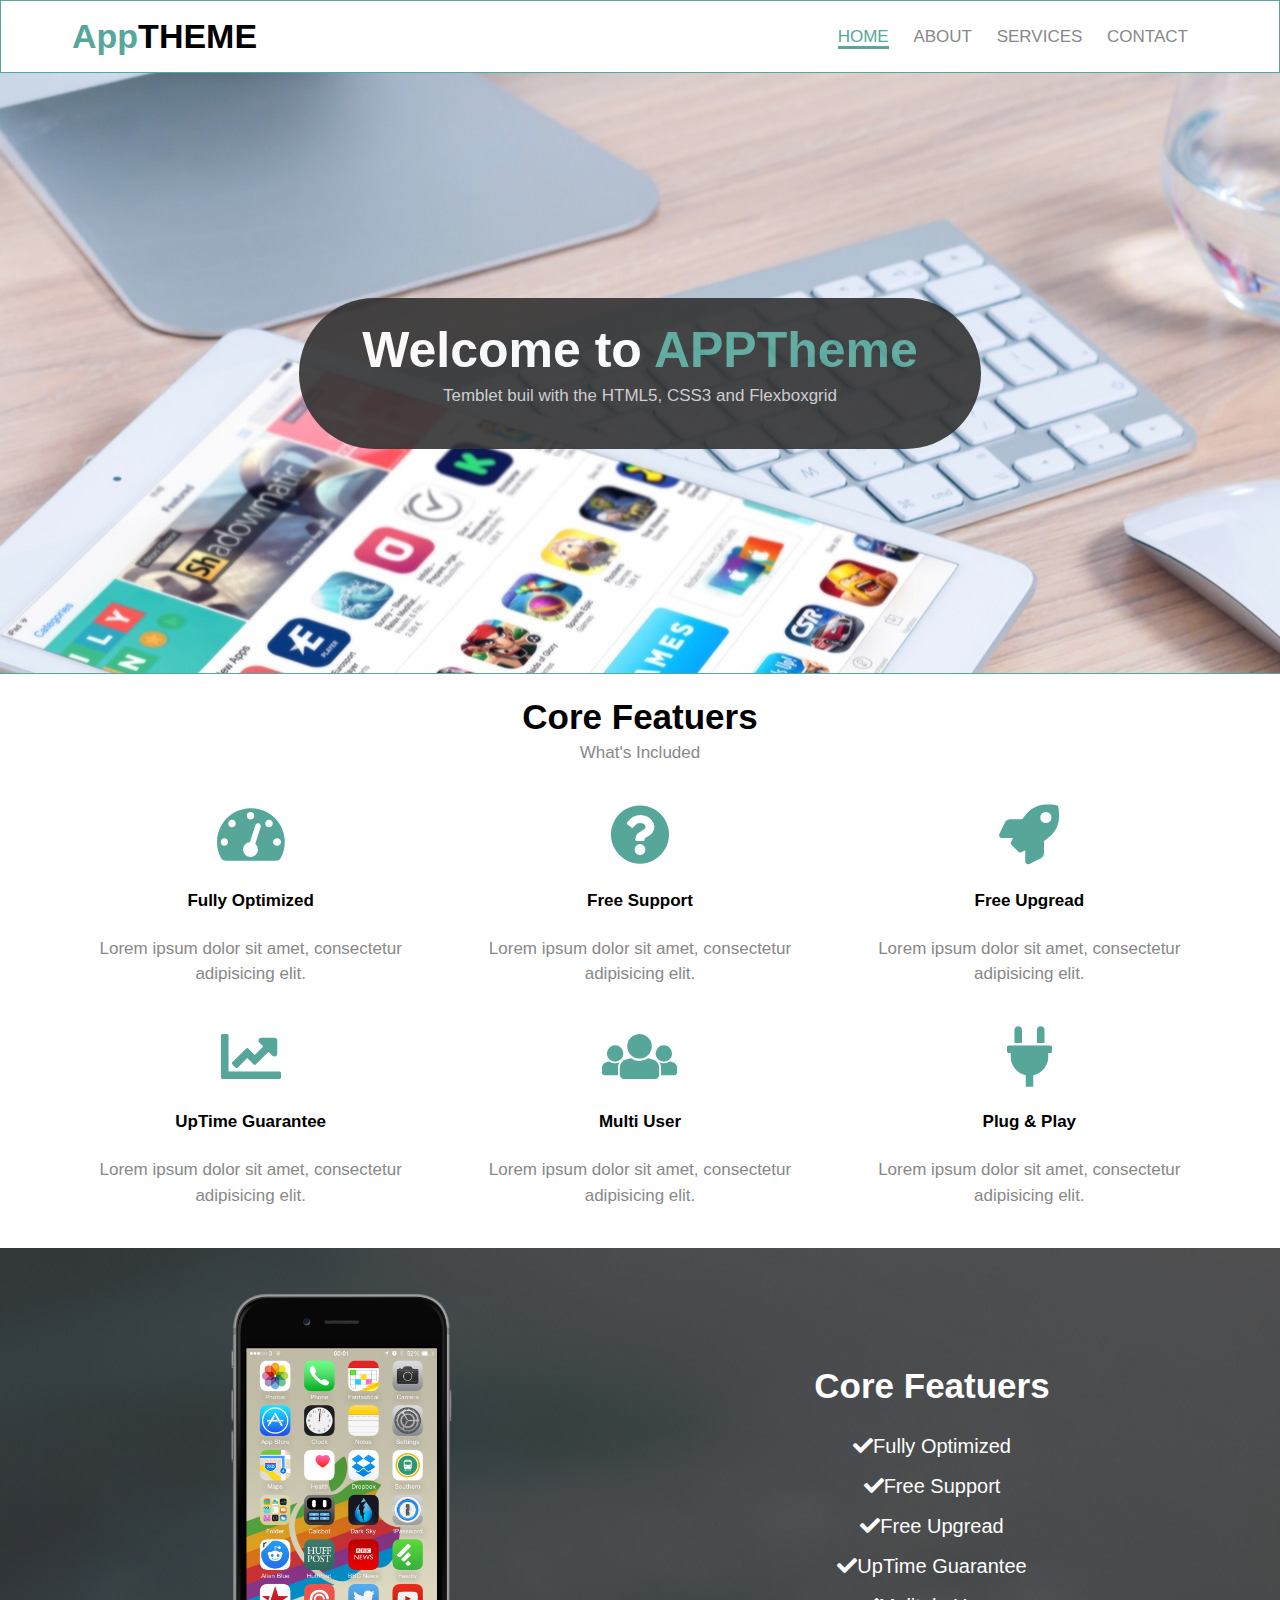
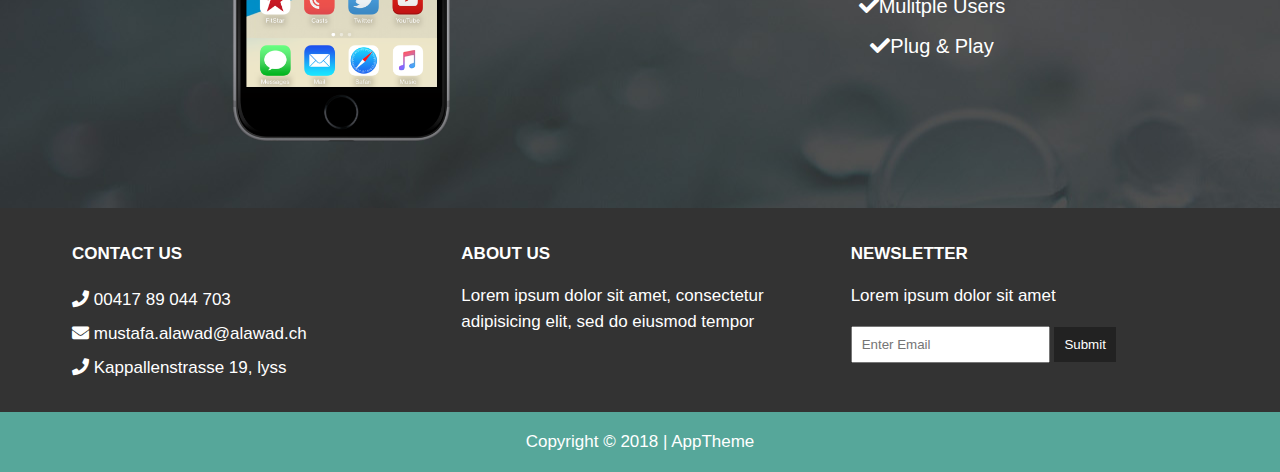
<file: index.html>
<!DOCTYPE html>
<html>
  <head>
    <meta charset="utf-8">
    <title>AppTheme</title>
    <link rel="stylesheet" href="resources/css/style.css" style="text/css">
    <link rel="stylesheet" href="resources/css/fontawesome-all.css">
    <link rel="stylesheet" href="resources/css/flexboxgrid.css">
  </head>
  <body>
    <!-- header -->
    <header id="main-header">
      <div class="container">
        <div class="row end-sm end-md end-lg center-xs middle-xs middle-sm middle-md middle-lg">
          <div class="col-xs-12 col-sm-2 col-md-2 col-lg-2">
            <h1><span class="primary-text">App</span>THEME</h1>
          </div>
          <div class="col-xs-12 col-sm-10 col-md-10 col-lg-10">
            <nav id="navbar">
              <ul>
                <li class="current"><a href="index.html">Home</a></li>
                <li><a href="about.html">About</a></li>
                <li><a href="services.html">Services</a></li>
                <li><a href="contact.html">Contact</a></li>
              </ul>
            </nav>
          </div>
        </div>
     </div>
    </header>
    <!-- SHOWCASE-->
    <section id="showcase">
      <div class="container">
        <div class="row center-xs center-sm center-md center-lg middle-xs middle-sm meddle-md meddle-lg">
          <div class="col-xs-10 col-sm-10 col-md-10 col-lg-7 showcase-content">
            <h1>Welcome to <span class="primary-text">APPTheme</span></h1>
            <p>Temblet buil with the HTML5, CSS3 and Flexboxgrid</p>
          </div>
        </div>
      </div>
    </section>
    <!-- FEATURES-->
    <section id="featuers">
      <div class="container">
        <div class="row center-xs center-sm center-md center-lg">
          <div class="col-xs-12 col-sm-12 col-md-12 col-lg-12">
            <h2>Core Featuers</h2>
            <p>What's Included</p>

            <!--ROW ONE-->
            <div class="row center-xs center-sm center-md center-lg">
              <div class="col-xs-12 col-sm-4 col-md-4 col-lg-4">
                <i class="fa fa-tachometer-alt"></i><br />
                <h4>Fully Optimized</h4>
                <p>Lorem ipsum dolor sit amet, consectetur adipisicing elit.</p>
              </div>
              <div class="col-xs-12 col-sm-4 col-md-4 col-lg-4">
                <i class="fa fa-question-circle"></i><br />
                <h4>Free Support</h4>
                <p>Lorem ipsum dolor sit amet, consectetur adipisicing elit.</p>
              </div>
              <div class="col-xs-12 col-sm-4 col-md-4 col-lg-4">
                <i class="fa fa-rocket"></i><br />
                <h4>Free Upgread</h4>
                <p>Lorem ipsum dolor sit amet, consectetur adipisicing elit.</p>
              </div>
            </div>
            <!--ROW Two-->
            <div class="row center-xs center-sm center-md center-lg">
              <div class="col-xs-12 col-sm-4 col-md-4 col-lg-4">
                <i class="fa fa-chart-line"></i><br />
                <h4>UpTime Guarantee</h4>
                <p>Lorem ipsum dolor sit amet, consectetur adipisicing elit.</p>
              </div>
              <div class="col-xs-12 col-sm-4 col-md-4 col-lg-4">
                <i class="fa fa-users"></i><br />
                <h4>Multi User</h4>
                <p>Lorem ipsum dolor sit amet, consectetur adipisicing elit.</p>
              </div>
              <div class="col-xs-12 col-sm-4 col-md-4 col-lg-4">
                <i class="fa fa-plug"></i><br />
                <h4>Plug & Play</h4>
                <p>Lorem ipsum dolor sit amet, consectetur adipisicing elit.</p>
              </div>
            </div>
          </div>
        </div>
      </div>
    </section>
    <!-- INFO SECTION-->
    <section id="info">
      <div class="container">
        <div class="row center-xs center-sm center-md center-lg middle-xs middle-sm meddle-md meddle-lg">
          <div class="col-xs-12 col-sm-6 col-md-6 col-lg-6">
            <img src="resources/images/iphone.png" alt=""/>
          </div>
          <div class="col-xs-12 col-sm-6 col-md-6 col-lg-6">
            <h2>Core Featuers</h2>
            <ul>
              <li><i class="fa fa-check"></i>Fully Optimized</li>
              <li><i class="fa fa-check"></i>Free Support</li>
              <li><i class="fa fa-check"></i>Free Upgread</li>
              <li><i class="fa fa-check"></i>UpTime Guarantee</li>
              <li><i class="fa fa-check"></i>Mulitple Users</li>
              <li><i class="fa fa-check"></i>Plug & Play</li>
            </ul>
          </div>
        </div>
      </div>
    </section>
    <!-- COMPANY-->
    <section id="company">
      <div class="container">
        <div class="row">
          <div class="col-xs-12 col-sm-4 col-md-4 col-lg-4">
            <h4>Contact Us</h4>
            <ul>
              <li><i class="fa fa-phone"></i> 00417 89 044 703</li>
              <li><i class="fa fa-envelope"></i> mustafa.alawad@alawad.ch</li>
              <li><i class="fa fa-phone"></i> Kappallenstrasse 19, lyss</li>
            </ul>
          </div>
          <div class="col-xs-12 col-sm-4 col-md-4 col-lg-4">
            <h4>About Us</h4>
            <p>Lorem ipsum dolor sit amet, consectetur adipisicing elit, sed do eiusmod tempor</p>
          </div>
          <div class="col-xs-12 col-sm-4 col-md-4 col-lg-4">
            <h4>Newsletter</h4>
            <p>Lorem ipsum dolor sit amet</p>
            <form>
              <input type="text" name="email" placeholder="Enter Email">
              <button type="submit" name="button">Submit</button>
            </form>
          </div>
        </div>
      </div>
    </section>
    <!-- FOOTER -->
    <footer id="main-footer">
      <div class="container">
        <div class="row center-xs center-sm center-md center-lg">
          <div class="col-12-xs col-sm-12 col-md-12 col-lg-12">
            <p>Copyright &copy; 2018 | AppTheme </p>
          </div>
        </div>
      </div>
    </footer>
  </body>
</html>
</file>
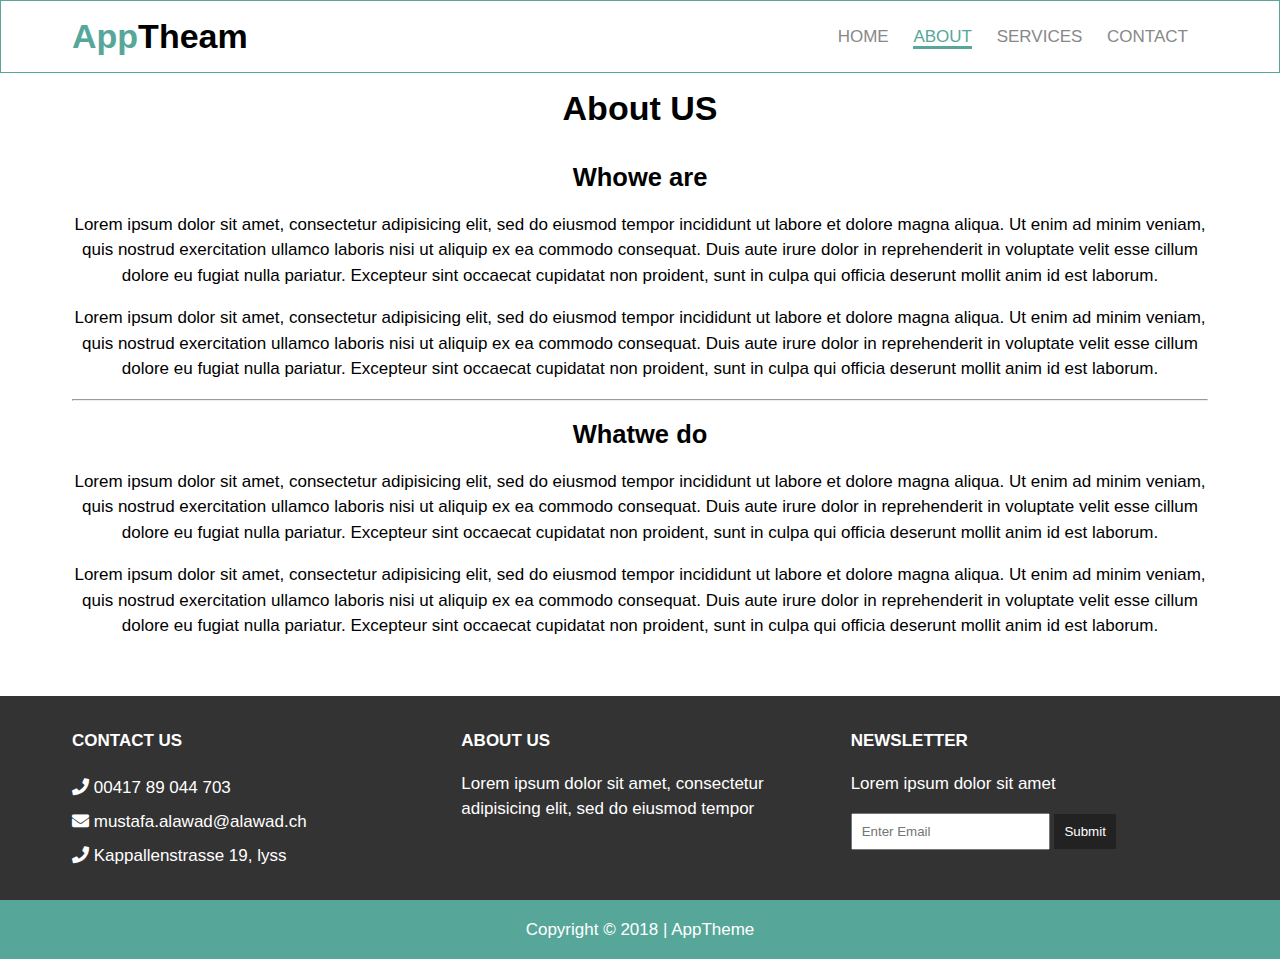
<file: about.html>
<!DOCTYPE html>
<html>
  <head>
    <meta charset="utf-8">
    <title>AppTheme | about</title>
    <link rel="stylesheet" href="resources/css/style.css" style="text/css">
    <link rel="stylesheet" href="resources/css/fontawesome-all.css">
    <link rel="stylesheet" href="resources/css/flexboxgrid.css">
  </head>
  <body>
    <!-- header -->
    <header id="main-header">
      <div class="container">
        <div class="row end-sm end-md end-lg center-xs middle-xs middle-sm middle-md middle-lg">
          <div class="col-xs-12 col-sm-2 col-md-2 col-lg-2">
            <h1><span class="primary-text">App</span>Theam</h1>
          </div>
          <div class="col-xs-12 col-sm-10 col-md-10 col-lg-10">
            <nav id="navbar">
              <ul>
                <li><a href="index.html">Home</a></li>
                <li class="current"><a href="about.html">About</a></li>
                <li><a href="services.html">Services</a></li>
                <li><a href="contact.html">Contact</a></li>
              </ul>
            </nav>
          </div>
        </div>
     </div>
    </header>
    <!-- SUP HEADER-->
    <section id="subheader">
      <div class="container">
        <div class="row center-xs center-sm center-md center-lg">
          <div class="col-xs-12 col-sm-12 col-md-12 col-lg-12">
            <h1>About US</h1>
          </div>
        </div>
      </div>
    </section>
    <!-- MAIN PAGE-->
    <section id="page" class="about">
      <div class="container">
        <div class="row center-xs center-sm center-md center-lg">
          <div class="col-xs-12 col-sm-12 col-md-12 col-lg-12">
            <h2><span class="primaty-text">Who</span>we are</h2>
            <p>Lorem ipsum dolor sit amet, consectetur adipisicing elit, sed do eiusmod tempor incididunt ut labore et dolore magna aliqua. Ut enim ad minim veniam, quis nostrud exercitation ullamco laboris nisi ut aliquip ex ea commodo consequat. Duis aute irure dolor in reprehenderit in voluptate velit esse cillum dolore eu fugiat nulla pariatur. Excepteur sint occaecat cupidatat non proident, sunt in culpa qui officia deserunt mollit anim id est laborum.</p>
            <p>Lorem ipsum dolor sit amet, consectetur adipisicing elit, sed do eiusmod tempor incididunt ut labore et dolore magna aliqua. Ut enim ad minim veniam, quis nostrud exercitation ullamco laboris nisi ut aliquip ex ea commodo consequat. Duis aute irure dolor in reprehenderit in voluptate velit esse cillum dolore eu fugiat nulla pariatur. Excepteur sint occaecat cupidatat non proident, sunt in culpa qui officia deserunt mollit anim id est laborum.</p>
            <hr>
            <h2><span class="primaty-text">What</span>we do</h2>
            <p>Lorem ipsum dolor sit amet, consectetur adipisicing elit, sed do eiusmod tempor incididunt ut labore et dolore magna aliqua. Ut enim ad minim veniam, quis nostrud exercitation ullamco laboris nisi ut aliquip ex ea commodo consequat. Duis aute irure dolor in reprehenderit in voluptate velit esse cillum dolore eu fugiat nulla pariatur. Excepteur sint occaecat cupidatat non proident, sunt in culpa qui officia deserunt mollit anim id est laborum.</p>
            <p>Lorem ipsum dolor sit amet, consectetur adipisicing elit, sed do eiusmod tempor incididunt ut labore et dolore magna aliqua. Ut enim ad minim veniam, quis nostrud exercitation ullamco laboris nisi ut aliquip ex ea commodo consequat. Duis aute irure dolor in reprehenderit in voluptate velit esse cillum dolore eu fugiat nulla pariatur. Excepteur sint occaecat cupidatat non proident, sunt in culpa qui officia deserunt mollit anim id est laborum.</p>


          </div>

        </div>

      </div>
    </section>
    <!-- COMPANY-->
    <section id="company">
      <div class="container">
        <div class="row">
          <div class="col-xs-12 col-sm-4 col-md-4 col-lg-4">
            <h4>Contact Us</h4>
            <ul>
              <li><i class="fa fa-phone"></i> 00417 89 044 703</li>
              <li><i class="fa fa-envelope"></i> mustafa.alawad@alawad.ch</li>
              <li><i class="fa fa-phone"></i> Kappallenstrasse 19, lyss</li>
            </ul>
          </div>
          <div class="col-xs-12 col-sm-4 col-md-4 col-lg-4">
            <h4>About Us</h4>
            <p>Lorem ipsum dolor sit amet, consectetur adipisicing elit, sed do eiusmod tempor</p>
          </div>
          <div class="col-xs-12 col-sm-4 col-md-4 col-lg-4">
            <h4>Newsletter</h4>
            <p>Lorem ipsum dolor sit amet</p>
            <form>
              <input type="text" name="email" placeholder="Enter Email">
              <button type="submit" name="button">Submit</button>
            </form>
          </div>
        </div>
      </div>
    </section>
    <!-- FOOTER -->
    <footer id="main-footer">
      <div class="container">
        <div class="row center-xs center-sm center-md center-lg">
          <div class="col-12-xs col-sm-12 col-md-12 col-lg-12">
            <p>Copyright &copy; 2018 | AppTheme </p>
          </div>
        </div>
      </div>
    </footer>
  </body>
</html>
</file>
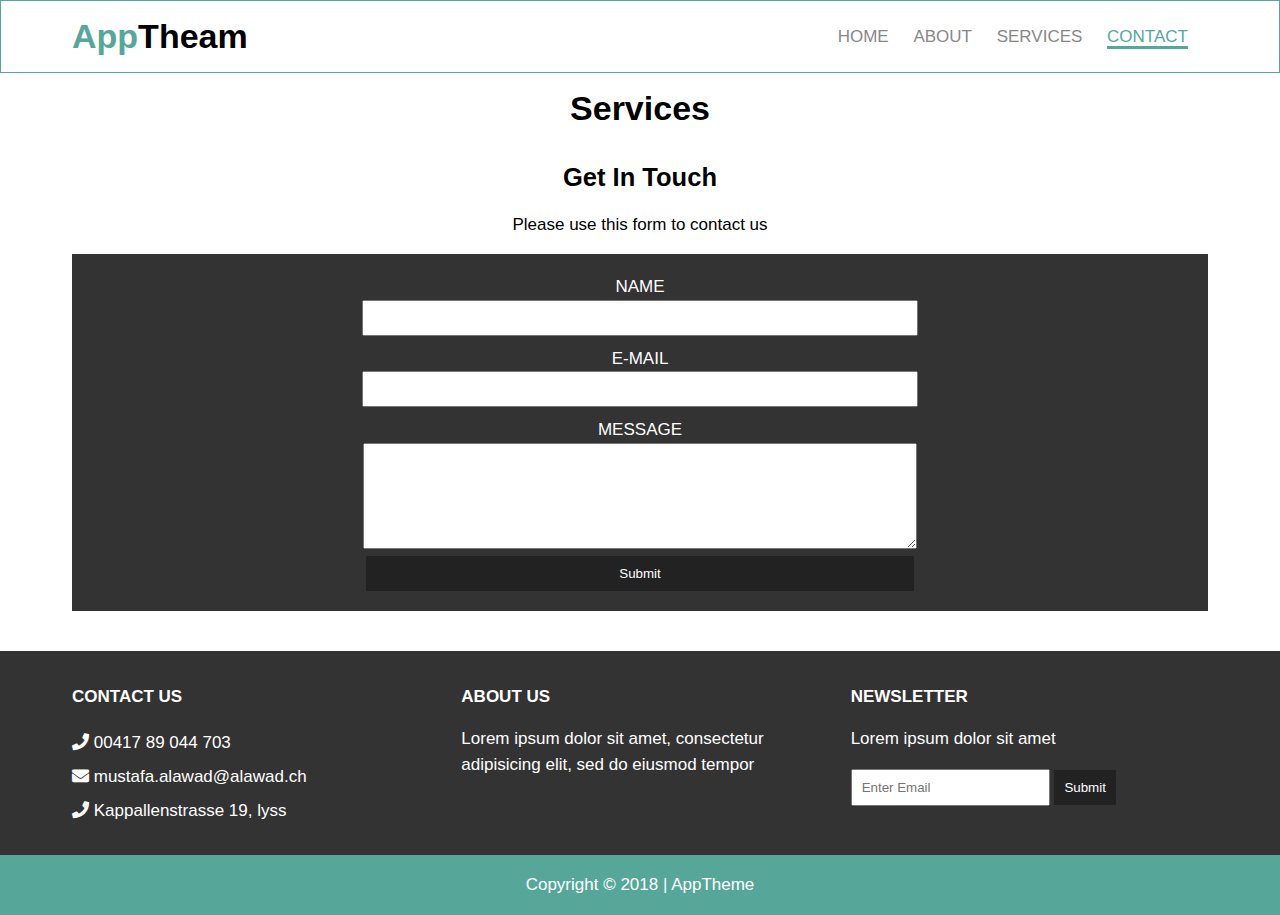
<file: contact.html>
<!DOCTYPE html>
<html>
  <head>
    <meta charset="utf-8">
    <title>AppTheme | Contact</title>
    <link rel="stylesheet" href="resources/css/style.css" style="text/css">
    <link rel="stylesheet" href="resources/css/fontawesome-all.css">
    <link rel="stylesheet" href="resources/css/flexboxgrid.css">
  </head>
  <body>
    <!-- header -->
    <header id="main-header">
      <div class="container">
        <div class="row end-sm end-md end-lg center-xs middle-xs middle-sm middle-md middle-lg">
          <div class="col-xs-12 col-sm-2 col-md-2 col-lg-2">
            <h1><span class="primary-text">App</span>Theam</h1>
          </div>
          <div class="col-xs-12 col-sm-10 col-md-10 col-lg-10">
            <nav id="navbar">
              <ul>
                <li><a href="index.html">Home</a></li>
                <li><a href="about.html">About</a></li>
                <li><a href="services.html">Services</a></li>
                <li class="current"><a href="contact.html">Contact</a></li>
              </ul>
            </nav>
          </div>
        </div>
     </div>
    </header>
    <!-- SUP HEADER-->
    <section id="subheader">
      <div class="container">
        <div class="row center-xs center-sm center-md center-lg">
          <div class="col-xs-12 col-sm-12 col-md-12 col-lg-12">
            <h1>Services</h1>
          </div>
        </div>
      </div>
    </section>
    <!-- MAIN PAGE-->
    <section id="page" class="contact">
      <div class="container">
        <div class="row center-xs center-sm center-md center-lg">
          <div class="col-xs-12 col-sm-12 col-md-12 col-lg-12">
            <h2><span class="primaty-text">Get</span> In Touch</h2>
            <p>Please use this form to contact us</p>
            <form>
              <div>
                <label for="name">Name</label><br />
                <input type="text" name="name">
              </div>
              <div>
                <label for="email">E-mail</label><br />
                <input type="text" name="email">
              </div>
              <div>
                <label for="message">Message</label><br />
                <textarea name="message"></textarea>
                <button type="submit" name="Submit">Submit</button>
              </div>
            </form>
          </div>
        </div>
      </div>
    </section>
    <!-- COMPANY-->
    <section id="company">
      <div class="container">
        <div class="row">
          <div class="col-xs-12 col-sm-4 col-md-4 col-lg-4">
            <h4>Contact Us</h4>
            <ul>
              <li><i class="fa fa-phone"></i> 00417 89 044 703</li>
              <li><i class="fa fa-envelope"></i> mustafa.alawad@alawad.ch</li>
              <li><i class="fa fa-phone"></i> Kappallenstrasse 19, lyss</li>
            </ul>
          </div>
          <div class="col-xs-12 col-sm-4 col-md-4 col-lg-4">
            <h4>About Us</h4>
            <p>Lorem ipsum dolor sit amet, consectetur adipisicing elit, sed do eiusmod tempor</p>
          </div>
          <div class="col-xs-12 col-sm-4 col-md-4 col-lg-4">
            <h4>Newsletter</h4>
            <p>Lorem ipsum dolor sit amet</p>
            <form>
              <input type="text" name="email" placeholder="Enter Email">
              <button type="submit" name="button">Submit</button>
            </form>
          </div>
        </div>
      </div>
    </section>
    <!-- FOOTER -->
    <footer id="main-footer">
      <div class="container">
        <div class="row center-xs center-sm center-md center-lg">
          <div class="col-12-xs col-sm-12 col-md-12 col-lg-12">
            <p>Copyright &copy; 2018 | AppTheme </p>
          </div>
        </div>
      </div>
    </footer>
  </body>
</html>
</file>
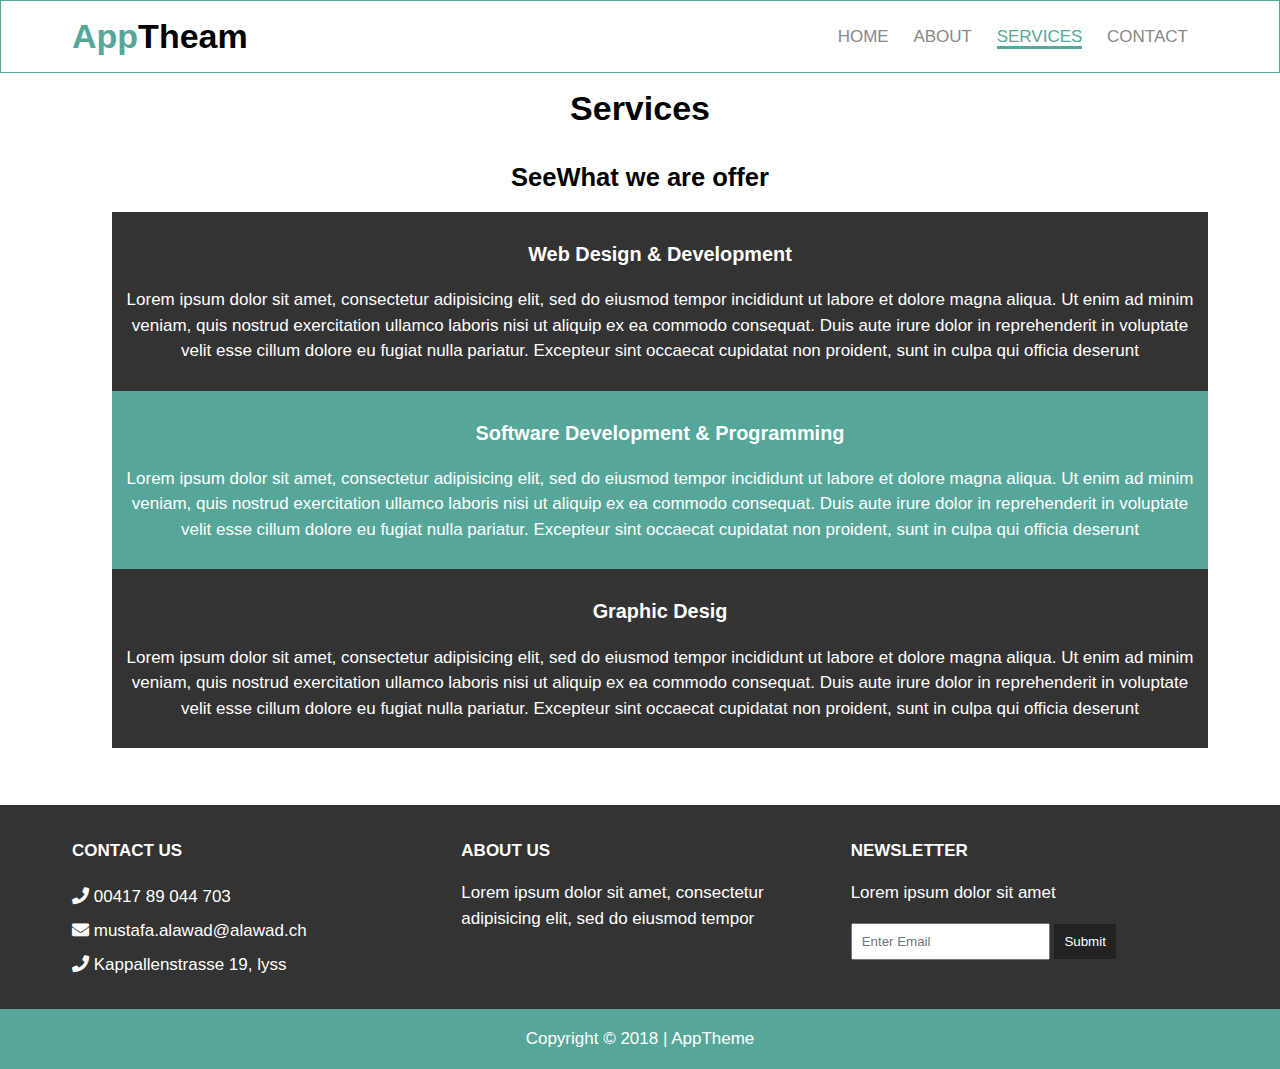
<file: services.html>
<!DOCTYPE html>
<html>
  <head>
    <meta charset="utf-8">
    <title>AppTheme | services</title>
    <link rel="stylesheet" href="resources/css/style.css" style="text/css">
    <link rel="stylesheet" href="resources/css/fontawesome-all.css">
    <link rel="stylesheet" href="resources/css/flexboxgrid.css">
  </head>
  <body>
    <!-- header -->
    <header id="main-header">
      <div class="container">
        <div class="row end-sm end-md end-lg center-xs middle-xs middle-sm middle-md middle-lg">
          <div class="col-xs-12 col-sm-2 col-md-2 col-lg-2">
            <h1><span class="primary-text">App</span>Theam</h1>
          </div>
          <div class="col-xs-12 col-sm-10 col-md-10 col-lg-10">
            <nav id="navbar">
              <ul>
                <li><a href="index.html">Home</a></li>
                <li><a href="about.html">About</a></li>
                <li class="current"><a href="services.html">Services</a></li>
                <li><a href="contact.html">Contact</a></li>
              </ul>
            </nav>
          </div>
        </div>
     </div>
    </header>
    <!-- SUP HEADER-->
    <section id="subheader">
      <div class="container">
        <div class="row center-xs center-sm center-md center-lg">
          <div class="col-xs-12 col-sm-12 col-md-12 col-lg-12">
            <h1>Services</h1>
          </div>
        </div>
      </div>
    </section>
    <!-- MAIN PAGE-->
    <section id="page" class="services">
      <div class="container">
        <div class="row center-xs center-sm center-md center-lg">
          <div class="col-xs-12 col-sm-12 col-md-12 col-lg-12">
            <h2><span class="primaty-text">See</span>What we are offer</h2>
            <ul>
              <li>
                <h3>Web Design & Development</h3>
                <p>Lorem ipsum dolor sit amet, consectetur adipisicing elit, sed do eiusmod tempor incididunt ut labore et dolore magna aliqua. Ut enim ad minim veniam, quis nostrud exercitation ullamco laboris nisi ut aliquip ex ea commodo consequat. Duis aute irure dolor in reprehenderit in voluptate velit esse cillum dolore eu fugiat nulla pariatur. Excepteur sint occaecat cupidatat non proident, sunt in culpa qui officia deserunt</p>
              </li>
              <li>
                <h3>Software Development & Programming</h3>
                <p>Lorem ipsum dolor sit amet, consectetur adipisicing elit, sed do eiusmod tempor incididunt ut labore et dolore magna aliqua. Ut enim ad minim veniam, quis nostrud exercitation ullamco laboris nisi ut aliquip ex ea commodo consequat. Duis aute irure dolor in reprehenderit in voluptate velit esse cillum dolore eu fugiat nulla pariatur. Excepteur sint occaecat cupidatat non proident, sunt in culpa qui officia deserunt</p>
              </li>
              <li>
                <h3>Graphic Desig</h3>
                <p>Lorem ipsum dolor sit amet, consectetur adipisicing elit, sed do eiusmod tempor incididunt ut labore et dolore magna aliqua. Ut enim ad minim veniam, quis nostrud exercitation ullamco laboris nisi ut aliquip ex ea commodo consequat. Duis aute irure dolor in reprehenderit in voluptate velit esse cillum dolore eu fugiat nulla pariatur. Excepteur sint occaecat cupidatat non proident, sunt in culpa qui officia deserunt</p>
              </li>
            </ul>
          </div>
        </div>
      </div>
    </section>
    <!-- COMPANY-->
    <section id="company">
      <div class="container">
        <div class="row">
          <div class="col-xs-12 col-sm-4 col-md-4 col-lg-4">
            <h4>Contact Us</h4>
            <ul>
              <li><i class="fa fa-phone"></i> 00417 89 044 703</li>
              <li><i class="fa fa-envelope"></i> mustafa.alawad@alawad.ch</li>
              <li><i class="fa fa-phone"></i> Kappallenstrasse 19, lyss</li>
            </ul>
          </div>
          <div class="col-xs-12 col-sm-4 col-md-4 col-lg-4">
            <h4>About Us</h4>
            <p>Lorem ipsum dolor sit amet, consectetur adipisicing elit, sed do eiusmod tempor</p>
          </div>
          <div class="col-xs-12 col-sm-4 col-md-4 col-lg-4">
            <h4>Newsletter</h4>
            <p>Lorem ipsum dolor sit amet</p>
            <form>
              <input type="text" name="email" placeholder="Enter Email">
              <button type="submit" name="button">Submit</button>
            </form>
          </div>
        </div>
      </div>
    </section>
    <!-- FOOTER -->
    <footer id="main-footer">
      <div class="container">
        <div class="row center-xs center-sm center-md center-lg">
          <div class="col-12-xs col-sm-12 col-md-12 col-lg-12">
            <p>Copyright &copy; 2018 | AppTheme </p>
          </div>
        </div>
      </div>
    </footer>
  </body>
</html>
</file>
<file: resources/css/style.css>
body {
  font-family: 'Open-sans', sans-serif;
  font-size: 17px;
  line-height: 1.5em;
  margin: 0;
  padding: 0;
}
img {
  width: 100%;
}

.container {
  margin: auto;
}
/*COMMON CLASSES*/
.primary-text {
  color: #56a79a;
}
.primary-background {
  background: #56a79a;
}

/* HEADER */
#main-header {
  border: 1px solid #56a79a;
}

/* NAVBAR*/
#navbar {
  text-transform: uppercase;
}
#navbar li {
  display: inline;
  padding-right: 20px;
  list-style: none;
}
#navbar a {
  text-decoration: none;
  color: #888;
}
#navbar li.current a, #navbar a:hover {
  color: #56a79a;
  border-bottom: 3px solid #56a79a;
  paddint-bottom: 3px;
}
/*SHOWCAS*/
#showcase {
  background: url('../images/showcase.jpg') no-repeat center center;
  border-bottom: 1px solid #56a79a;
  margin-bottom: 30px;
}
#showcase .row {
  height: 600px;
}
#showcase h1 {
  font-size: 50px;
  margin: 0;
  padding-bottom: 20px;
}
#showcase p {
  color: #ccc;
  margin: 0;
}
#showcase .showcase-content {
  background: #333;
  color: #fff;
  border-radius: 90px;
  padding: 40px;
  opacity: 0.9;
}
/*FEATUERS*/
#featuers h2{
  font-size: 35px;
  margin: 0;
  padding-bottom: 10px;
}
#featuers p{
  color: #888;
  margin: 0;
  margin-bottom: 40px;
}
#featuers .fa {
  font-size: 60px;
  color: #56a79a;
}

/*INFO*/
#info {
  background: #333 url('../images/info-bg.jpg') no-repeat;
  color: #fff
}
#info h2 {
  font-size: 35px;
  margin: 0;
  padding-bottom: 10px;
}
#info ul {
  list-style: none;
  padding: 0;
}
#info li {
  line-height: 2em;
  font-size: 20px
}
/*COMPANY*/
#company {
  background: #333;
  color: #fff;
  padding: 10px 0;
}
#company h4 {
  text-transform: uppercase;
  margin-bottom: 0;
}
#company ul {
  padding: 0;
  list-style: none;
  line-height: 2em;
}
#company input[type="text"]{
  padding: 9px;
}
#company button {
  background: #222;
  color: #fff;
  padding: 10px;
  border:0;
}
/*FOOTOR*/
#main-footer {
  background: #56a79a;
  color: white;
}
/*PAGE*/
#page {
  margin-bottom: 40px;
}
/*SERVICES*/
.services ul li {
  list-style: none;
  padding: 10px;
}
.services ul li:nth-child(odd){
  background: #333;
  color: #fff;
}
.services ul li:nth-child(even){
  background: #56a79a;
  color: #fff;
}
/*CONTACT*/
.contact form {
  background: #333;
  color: #fff;
  padding: 20px;
}
.contact form input[type="text"]{
  width: 50%;
  height: 30px;
  margin-bottom: 10px;
}
.contact form textarea {
  width: 50%;
  height: 100px;
}
.contact form button {
  width: 50%;
  padding: 10px 0;
  border: 0;
  background: #222;
  color: #fff;
}
.contact form label {
  text-transform: uppercase;
}
/*MEADIA QUERIES*/
@media(max-width:800px){
#showcase h1  {
  font-size: 30px;
  }
}
@media(max-width:500px){
#showcase .showcase-content  {
  padding: 40px 10px;
  }
}
</file>
<file: resources/css/flexboxgrid.css>
/* Uncomment and set these variables to customize the grid. */

.container-fluid {
  margin-right: auto;
  margin-left: auto;
  padding-right: 2rem;
  padding-left: 2rem;
}

.row {
  box-sizing: border-box;
  display: -ms-flexbox;
  display: -webkit-box;
  display: flex;
  -ms-flex: 0 1 auto;
  -webkit-box-flex: 0;
  flex: 0 1 auto;
  -ms-flex-direction: row;
  -webkit-box-orient: horizontal;
  -webkit-box-direction: normal;
  flex-direction: row;
  -ms-flex-wrap: wrap;
  flex-wrap: wrap;
  margin-right: -1rem;
  margin-left: -1rem;
}

.row.reverse {
  -ms-flex-direction: row-reverse;
  -webkit-box-orient: horizontal;
  -webkit-box-direction: reverse;
  flex-direction: row-reverse;
}

.col.reverse {
  -ms-flex-direction: column-reverse;
  -webkit-box-orient: vertical;
  -webkit-box-direction: reverse;
  flex-direction: column-reverse;
}

.col-xs,
.col-xs-1,
.col-xs-2,
.col-xs-3,
.col-xs-4,
.col-xs-5,
.col-xs-6,
.col-xs-7,
.col-xs-8,
.col-xs-9,
.col-xs-10,
.col-xs-11,
.col-xs-12 {
  box-sizing: border-box;
  -ms-flex: 0 0 auto;
  -webkit-box-flex: 0;
  flex: 0 0 auto;
  padding-right: 1rem;
  padding-left: 1rem;
}

.col-xs {
  -webkit-flex-grow: 1;
  -ms-flex-positive: 1;
  -webkit-box-flex: 1;
  flex-grow: 1;
  -ms-flex-preferred-size: 0;
  flex-basis: 0;
  max-width: 100%;
}

.col-xs-1 {
  -ms-flex-preferred-size: 8.333%;
  flex-basis: 8.333%;
  max-width: 8.333%;
}

.col-xs-2 {
  -ms-flex-preferred-size: 16.667%;
  flex-basis: 16.667%;
  max-width: 16.667%;
}

.col-xs-3 {
  -ms-flex-preferred-size: 25%;
  flex-basis: 25%;
  max-width: 25%;
}

.col-xs-4 {
  -ms-flex-preferred-size: 33.333%;
  flex-basis: 33.333%;
  max-width: 33.333%;
}

.col-xs-5 {
  -ms-flex-preferred-size: 41.667%;
  flex-basis: 41.667%;
  max-width: 41.667%;
}

.col-xs-6 {
  -ms-flex-preferred-size: 50%;
  flex-basis: 50%;
  max-width: 50%;
}

.col-xs-7 {
  -ms-flex-preferred-size: 58.333%;
  flex-basis: 58.333%;
  max-width: 58.333%;
}

.col-xs-8 {
  -ms-flex-preferred-size: 66.667%;
  flex-basis: 66.667%;
  max-width: 66.667%;
}

.col-xs-9 {
  -ms-flex-preferred-size: 75%;
  flex-basis: 75%;
  max-width: 75%;
}

.col-xs-10 {
  -ms-flex-preferred-size: 83.333%;
  flex-basis: 83.333%;
  max-width: 83.333%;
}

.col-xs-11 {
  -ms-flex-preferred-size: 91.667%;
  flex-basis: 91.667%;
  max-width: 91.667%;
}

.col-xs-12 {
  -ms-flex-preferred-size: 100%;
  flex-basis: 100%;
  max-width: 100%;
}

.col-xs-offset-1 {
  margin-left: 8.333%;
}

.col-xs-offset-2 {
  margin-left: 16.667%;
}

.col-xs-offset-3 {
  margin-left: 25%;
}

.col-xs-offset-4 {
  margin-left: 33.333%;
}

.col-xs-offset-5 {
  margin-left: 41.667%;
}

.col-xs-offset-6 {
  margin-left: 50%;
}

.col-xs-offset-7 {
  margin-left: 58.333%;
}

.col-xs-offset-8 {
  margin-left: 66.667%;
}

.col-xs-offset-9 {
  margin-left: 75%;
}

.col-xs-offset-10 {
  margin-left: 83.333%;
}

.col-xs-offset-11 {
  margin-left: 91.667%;
}

.start-xs {
  -ms-flex-pack: start;
  -webkit-box-pack: start;
  justify-content: flex-start;
  text-align: start;
}

.center-xs {
  -ms-flex-pack: center;
  -webkit-box-pack: center;
  justify-content: center;
  text-align: center;
}

.end-xs {
  -ms-flex-pack: end;
  -webkit-box-pack: end;
  justify-content: flex-end;
  text-align: end;
}

.top-xs {
  -ms-flex-align: start;
  -webkit-box-align: start;
  align-items: flex-start;
}

.middle-xs {
  -ms-flex-align: center;
  -webkit-box-align: center;
  align-items: center;
}

.bottom-xs {
  -ms-flex-align: end;
  -webkit-box-align: end;
  align-items: flex-end;
}

.around-xs {
  -ms-flex-pack: distribute;
  justify-content: space-around;
}

.between-xs {
  -ms-flex-pack: justify;
  -webkit-box-pack: justify;
  justify-content: space-between;
}

.first-xs {
  -ms-flex-order: -1;
  -webkit-box-ordinal-group: 0;
  order: -1;
}

.last-xs {
  -ms-flex-order: 1;
  -webkit-box-ordinal-group: 2;
  order: 1;
}

@media only screen and (min-width: 48em) {
  .container {
    width: 46rem;
  }

  .col-sm,
  .col-sm-1,
  .col-sm-2,
  .col-sm-3,
  .col-sm-4,
  .col-sm-5,
  .col-sm-6,
  .col-sm-7,
  .col-sm-8,
  .col-sm-9,
  .col-sm-10,
  .col-sm-11,
  .col-sm-12 {
    box-sizing: border-box;
    -ms-flex: 0 0 auto;
    -webkit-box-flex: 0;
    flex: 0 0 auto;
    padding-right: 1rem;
    padding-left: 1rem;
  }

  .col-sm {
    -webkit-flex-grow: 1;
    -ms-flex-positive: 1;
    -webkit-box-flex: 1;
    flex-grow: 1;
    -ms-flex-preferred-size: 0;
    flex-basis: 0;
    max-width: 100%;
  }

  .col-sm-1 {
    -ms-flex-preferred-size: 8.333%;
    flex-basis: 8.333%;
    max-width: 8.333%;
  }

  .col-sm-2 {
    -ms-flex-preferred-size: 16.667%;
    flex-basis: 16.667%;
    max-width: 16.667%;
  }

  .col-sm-3 {
    -ms-flex-preferred-size: 25%;
    flex-basis: 25%;
    max-width: 25%;
  }

  .col-sm-4 {
    -ms-flex-preferred-size: 33.333%;
    flex-basis: 33.333%;
    max-width: 33.333%;
  }

  .col-sm-5 {
    -ms-flex-preferred-size: 41.667%;
    flex-basis: 41.667%;
    max-width: 41.667%;
  }

  .col-sm-6 {
    -ms-flex-preferred-size: 50%;
    flex-basis: 50%;
    max-width: 50%;
  }

  .col-sm-7 {
    -ms-flex-preferred-size: 58.333%;
    flex-basis: 58.333%;
    max-width: 58.333%;
  }

  .col-sm-8 {
    -ms-flex-preferred-size: 66.667%;
    flex-basis: 66.667%;
    max-width: 66.667%;
  }

  .col-sm-9 {
    -ms-flex-preferred-size: 75%;
    flex-basis: 75%;
    max-width: 75%;
  }

  .col-sm-10 {
    -ms-flex-preferred-size: 83.333%;
    flex-basis: 83.333%;
    max-width: 83.333%;
  }

  .col-sm-11 {
    -ms-flex-preferred-size: 91.667%;
    flex-basis: 91.667%;
    max-width: 91.667%;
  }

  .col-sm-12 {
    -ms-flex-preferred-size: 100%;
    flex-basis: 100%;
    max-width: 100%;
  }

  .col-sm-offset-1 {
    margin-left: 8.333%;
  }

  .col-sm-offset-2 {
    margin-left: 16.667%;
  }

  .col-sm-offset-3 {
    margin-left: 25%;
  }

  .col-sm-offset-4 {
    margin-left: 33.333%;
  }

  .col-sm-offset-5 {
    margin-left: 41.667%;
  }

  .col-sm-offset-6 {
    margin-left: 50%;
  }

  .col-sm-offset-7 {
    margin-left: 58.333%;
  }

  .col-sm-offset-8 {
    margin-left: 66.667%;
  }

  .col-sm-offset-9 {
    margin-left: 75%;
  }

  .col-sm-offset-10 {
    margin-left: 83.333%;
  }

  .col-sm-offset-11 {
    margin-left: 91.667%;
  }

  .start-sm {
    -ms-flex-pack: start;
    -webkit-box-pack: start;
    justify-content: flex-start;
    text-align: start;
  }

  .center-sm {
    -ms-flex-pack: center;
    -webkit-box-pack: center;
    justify-content: center;
    text-align: center;
  }

  .end-sm {
    -ms-flex-pack: end;
    -webkit-box-pack: end;
    justify-content: flex-end;
    text-align: end;
  }

  .top-sm {
    -ms-flex-align: start;
    -webkit-box-align: start;
    align-items: flex-start;
  }

  .middle-sm {
    -ms-flex-align: center;
    -webkit-box-align: center;
    align-items: center;
  }

  .bottom-sm {
    -ms-flex-align: end;
    -webkit-box-align: end;
    align-items: flex-end;
  }

  .around-sm {
    -ms-flex-pack: distribute;
    justify-content: space-around;
  }

  .between-sm {
    -ms-flex-pack: justify;
    -webkit-box-pack: justify;
    justify-content: space-between;
  }

  .first-sm {
    -ms-flex-order: -1;
    -webkit-box-ordinal-group: 0;
    order: -1;
  }

  .last-sm {
    -ms-flex-order: 1;
    -webkit-box-ordinal-group: 2;
    order: 1;
  }
}

@media only screen and (min-width: 62em) {
  .container {
    width: 61rem;
  }

  .col-md,
  .col-md-1,
  .col-md-2,
  .col-md-3,
  .col-md-4,
  .col-md-5,
  .col-md-6,
  .col-md-7,
  .col-md-8,
  .col-md-9,
  .col-md-10,
  .col-md-11,
  .col-md-12 {
    box-sizing: border-box;
    -ms-flex: 0 0 auto;
    -webkit-box-flex: 0;
    flex: 0 0 auto;
    padding-right: 1rem;
    padding-left: 1rem;
  }

  .col-md {
    -webkit-flex-grow: 1;
    -ms-flex-positive: 1;
    -webkit-box-flex: 1;
    flex-grow: 1;
    -ms-flex-preferred-size: 0;
    flex-basis: 0;
    max-width: 100%;
  }

  .col-md-1 {
    -ms-flex-preferred-size: 8.333%;
    flex-basis: 8.333%;
    max-width: 8.333%;
  }

  .col-md-2 {
    -ms-flex-preferred-size: 16.667%;
    flex-basis: 16.667%;
    max-width: 16.667%;
  }

  .col-md-3 {
    -ms-flex-preferred-size: 25%;
    flex-basis: 25%;
    max-width: 25%;
  }

  .col-md-4 {
    -ms-flex-preferred-size: 33.333%;
    flex-basis: 33.333%;
    max-width: 33.333%;
  }

  .col-md-5 {
    -ms-flex-preferred-size: 41.667%;
    flex-basis: 41.667%;
    max-width: 41.667%;
  }

  .col-md-6 {
    -ms-flex-preferred-size: 50%;
    flex-basis: 50%;
    max-width: 50%;
  }

  .col-md-7 {
    -ms-flex-preferred-size: 58.333%;
    flex-basis: 58.333%;
    max-width: 58.333%;
  }

  .col-md-8 {
    -ms-flex-preferred-size: 66.667%;
    flex-basis: 66.667%;
    max-width: 66.667%;
  }

  .col-md-9 {
    -ms-flex-preferred-size: 75%;
    flex-basis: 75%;
    max-width: 75%;
  }

  .col-md-10 {
    -ms-flex-preferred-size: 83.333%;
    flex-basis: 83.333%;
    max-width: 83.333%;
  }

  .col-md-11 {
    -ms-flex-preferred-size: 91.667%;
    flex-basis: 91.667%;
    max-width: 91.667%;
  }

  .col-md-12 {
    -ms-flex-preferred-size: 100%;
    flex-basis: 100%;
    max-width: 100%;
  }

  .col-md-offset-1 {
    margin-left: 8.333%;
  }

  .col-md-offset-2 {
    margin-left: 16.667%;
  }

  .col-md-offset-3 {
    margin-left: 25%;
  }

  .col-md-offset-4 {
    margin-left: 33.333%;
  }

  .col-md-offset-5 {
    margin-left: 41.667%;
  }

  .col-md-offset-6 {
    margin-left: 50%;
  }

  .col-md-offset-7 {
    margin-left: 58.333%;
  }

  .col-md-offset-8 {
    margin-left: 66.667%;
  }

  .col-md-offset-9 {
    margin-left: 75%;
  }

  .col-md-offset-10 {
    margin-left: 83.333%;
  }

  .col-md-offset-11 {
    margin-left: 91.667%;
  }

  .start-md {
    -ms-flex-pack: start;
    -webkit-box-pack: start;
    justify-content: flex-start;
    text-align: start;
  }

  .center-md {
    -ms-flex-pack: center;
    -webkit-box-pack: center;
    justify-content: center;
    text-align: center;
  }

  .end-md {
    -ms-flex-pack: end;
    -webkit-box-pack: end;
    justify-content: flex-end;
    text-align: end;
  }

  .top-md {
    -ms-flex-align: start;
    -webkit-box-align: start;
    align-items: flex-start;
  }

  .middle-md {
    -ms-flex-align: center;
    -webkit-box-align: center;
    align-items: center;
  }

  .bottom-md {
    -ms-flex-align: end;
    -webkit-box-align: end;
    align-items: flex-end;
  }

  .around-md {
    -ms-flex-pack: distribute;
    justify-content: space-around;
  }

  .between-md {
    -ms-flex-pack: justify;
    -webkit-box-pack: justify;
    justify-content: space-between;
  }

  .first-md {
    -ms-flex-order: -1;
    -webkit-box-ordinal-group: 0;
    order: -1;
  }

  .last-md {
    -ms-flex-order: 1;
    -webkit-box-ordinal-group: 2;
    order: 1;
  }
}

@media only screen and (min-width: 75em) {
  .container {
    width: 71rem;
  }

  .col-lg,
  .col-lg-1,
  .col-lg-2,
  .col-lg-3,
  .col-lg-4,
  .col-lg-5,
  .col-lg-6,
  .col-lg-7,
  .col-lg-8,
  .col-lg-9,
  .col-lg-10,
  .col-lg-11,
  .col-lg-12 {
    box-sizing: border-box;
    -ms-flex: 0 0 auto;
    -webkit-box-flex: 0;
    flex: 0 0 auto;
    padding-right: 1rem;
    padding-left: 1rem;
  }

  .col-lg {
    -webkit-flex-grow: 1;
    -ms-flex-positive: 1;
    -webkit-box-flex: 1;
    flex-grow: 1;
    -ms-flex-preferred-size: 0;
    flex-basis: 0;
    max-width: 100%;
  }

  .col-lg-1 {
    -ms-flex-preferred-size: 8.333%;
    flex-basis: 8.333%;
    max-width: 8.333%;
  }

  .col-lg-2 {
    -ms-flex-preferred-size: 16.667%;
    flex-basis: 16.667%;
    max-width: 16.667%;
  }

  .col-lg-3 {
    -ms-flex-preferred-size: 25%;
    flex-basis: 25%;
    max-width: 25%;
  }

  .col-lg-4 {
    -ms-flex-preferred-size: 33.333%;
    flex-basis: 33.333%;
    max-width: 33.333%;
  }

  .col-lg-5 {
    -ms-flex-preferred-size: 41.667%;
    flex-basis: 41.667%;
    max-width: 41.667%;
  }

  .col-lg-6 {
    -ms-flex-preferred-size: 50%;
    flex-basis: 50%;
    max-width: 50%;
  }

  .col-lg-7 {
    -ms-flex-preferred-size: 58.333%;
    flex-basis: 58.333%;
    max-width: 58.333%;
  }

  .col-lg-8 {
    -ms-flex-preferred-size: 66.667%;
    flex-basis: 66.667%;
    max-width: 66.667%;
  }

  .col-lg-9 {
    -ms-flex-preferred-size: 75%;
    flex-basis: 75%;
    max-width: 75%;
  }

  .col-lg-10 {
    -ms-flex-preferred-size: 83.333%;
    flex-basis: 83.333%;
    max-width: 83.333%;
  }

  .col-lg-11 {
    -ms-flex-preferred-size: 91.667%;
    flex-basis: 91.667%;
    max-width: 91.667%;
  }

  .col-lg-12 {
    -ms-flex-preferred-size: 100%;
    flex-basis: 100%;
    max-width: 100%;
  }

  .col-lg-offset-1 {
    margin-left: 8.333%;
  }

  .col-lg-offset-2 {
    margin-left: 16.667%;
  }

  .col-lg-offset-3 {
    margin-left: 25%;
  }

  .col-lg-offset-4 {
    margin-left: 33.333%;
  }

  .col-lg-offset-5 {
    margin-left: 41.667%;
  }

  .col-lg-offset-6 {
    margin-left: 50%;
  }

  .col-lg-offset-7 {
    margin-left: 58.333%;
  }

  .col-lg-offset-8 {
    margin-left: 66.667%;
  }

  .col-lg-offset-9 {
    margin-left: 75%;
  }

  .col-lg-offset-10 {
    margin-left: 83.333%;
  }

  .col-lg-offset-11 {
    margin-left: 91.667%;
  }

  .start-lg {
    -ms-flex-pack: start;
    -webkit-box-pack: start;
    justify-content: flex-start;
    text-align: start;
  }

  .center-lg {
    -ms-flex-pack: center;
    -webkit-box-pack: center;
    justify-content: center;
    text-align: center;
  }

  .end-lg {
    -ms-flex-pack: end;
    -webkit-box-pack: end;
    justify-content: flex-end;
    text-align: end;
  }

  .top-lg {
    -ms-flex-align: start;
    -webkit-box-align: start;
    align-items: flex-start;
  }

  .middle-lg {
    -ms-flex-align: center;
    -webkit-box-align: center;
    align-items: center;
  }

  .bottom-lg {
    -ms-flex-align: end;
    -webkit-box-align: end;
    align-items: flex-end;
  }

  .around-lg {
    -ms-flex-pack: distribute;
    justify-content: space-around;
  }

  .between-lg {
    -ms-flex-pack: justify;
    -webkit-box-pack: justify;
    justify-content: space-between;
  }

  .first-lg {
    -ms-flex-order: -1;
    -webkit-box-ordinal-group: 0;
    order: -1;
  }

  .last-lg {
    -ms-flex-order: 1;
    -webkit-box-ordinal-group: 2;
    order: 1;
  }
}
</file>
